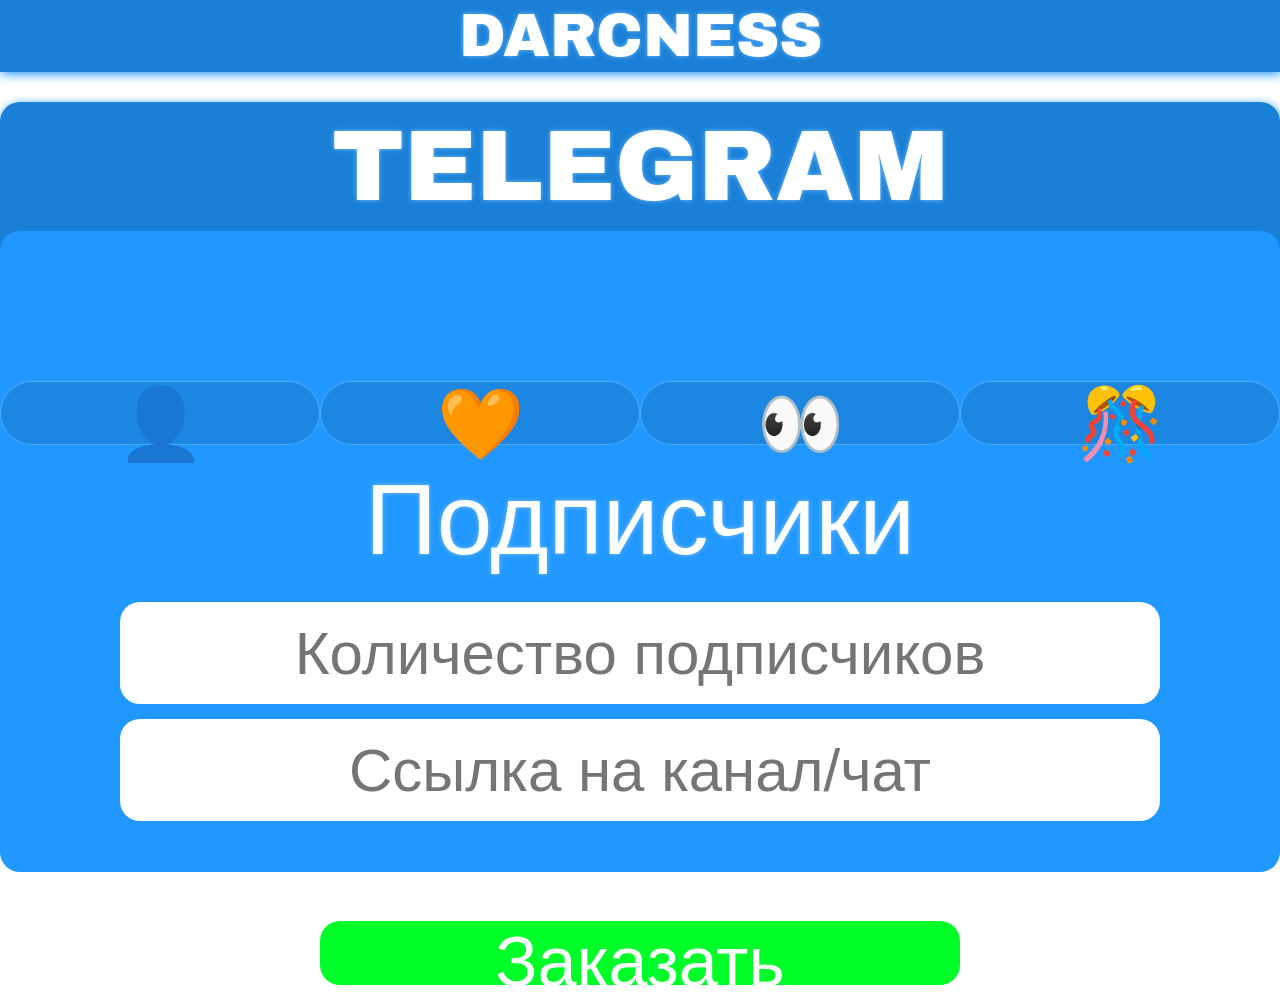
<file: index.html>
<!DOCTYPE html>
<html lang="en">
<head>
    <meta charset="UTF-8">
    <link rel="stylesheet" href="style.css">
    
    <link rel="preconnect" href="https://fonts.googleapis.com">
    <link rel="preconnect" href="https://fonts.gstatic.com" crossorigin>
    <link href="https://fonts.googleapis.com/css2?family=Archivo+Black&family=Rubik:ital,wght@0,300..900;1,300..900&display=swap" rel="stylesheet">
    
    <title>Darcness Shop</title>
</head>
<body>
    <div class="wrapper">
        <div class="up_box">
            <p>DARCNESS</p>
        </div>
        <div class="center_box">
            <p>TELEGRAM</p>
            <div class="osnova_box">
               <div class="knopki">
                    <button href='index.html'>👤</button>
                    <button href='like.html'>🧡</button>
                    <button href='prosmotri.html'>👀</button>
                    <button href='reakzii.html'>🎊</button>
                </div>
                <p class="osnova_box_text">Подписчики</p>
                <div class="inputs">
                    <input type="text" placeholder="Количество подписчиков">
                    <input type="text" placeholder="Ссылка на канал/чат">
                </div>
                <button class="buy">Заказать</button>
            </div>
        </div>
    </div>
</body>
</html>
</file>
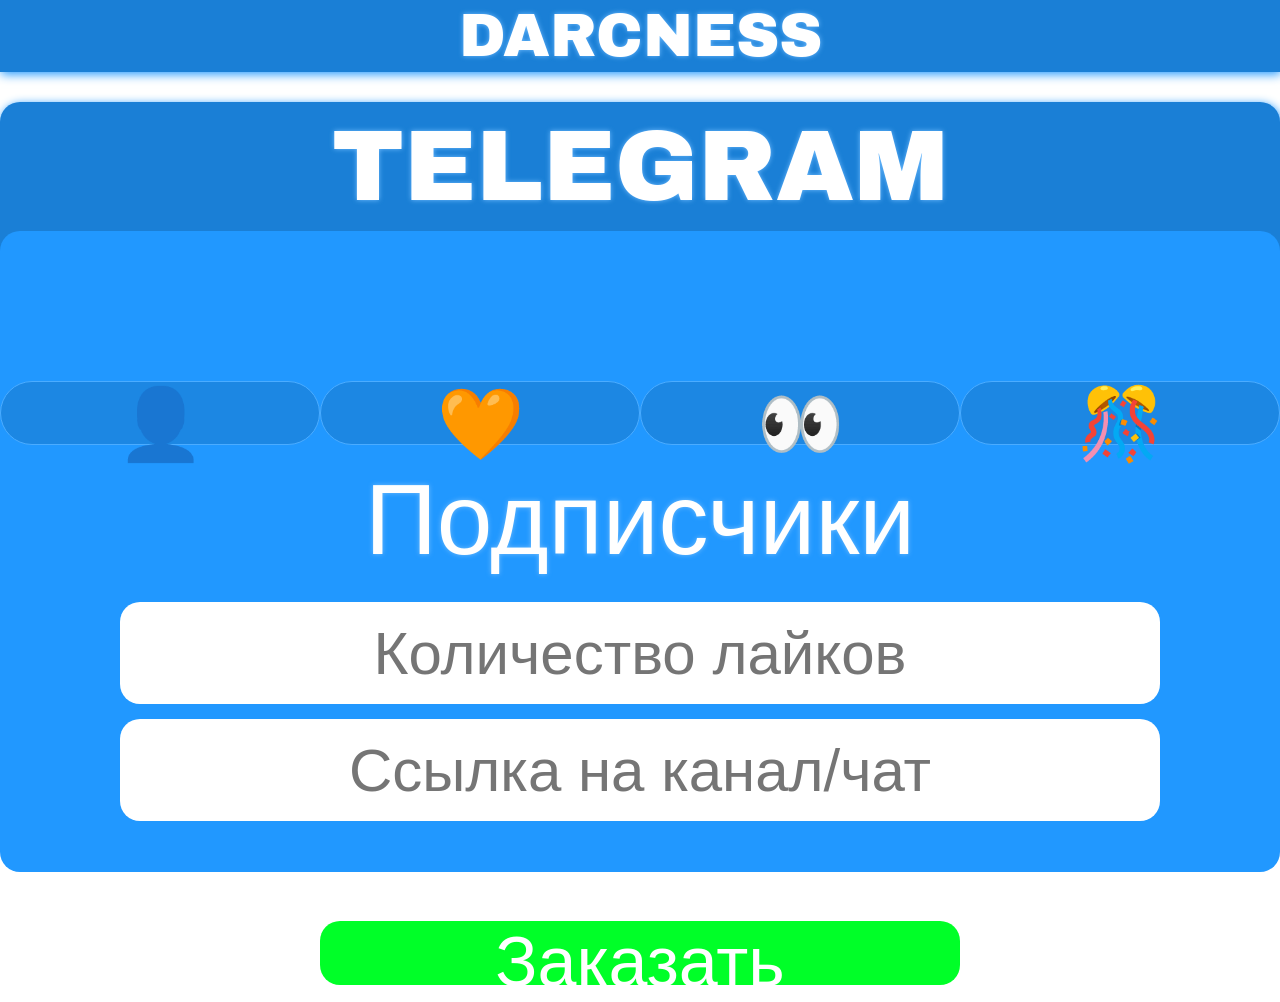
<file: like.html>
<!DOCTYPE html>
<html lang="en">
<head>
    <meta charset="UTF-8">
    <link rel="stylesheet" href="style.css">
    
    <link rel="preconnect" href="https://fonts.googleapis.com">
    <link rel="preconnect" href="https://fonts.gstatic.com" crossorigin>
    <link href="https://fonts.googleapis.com/css2?family=Archivo+Black&family=Rubik:ital,wght@0,300..900;1,300..900&display=swap" rel="stylesheet">
    
    <title>Darcness Shop</title>
</head>
<body>
    <div class="wrapper">
        <div class="up_box">
            <p>DARCNESS</p>
        </div>
        <div class="center_box">
            <p>TELEGRAM</p>
            <div class="osnova_box">
               <div class="knopki">
                    <button href='index.html'>👤</button>
                    <button href='like.html'>🧡</button>
                    <button href='prosmotri.html'>👀</button>
                    <button href='reakzii.html'>🎊</button>
                </div>
                <p class="osnova_box_text">Подписчики</p>
                <div class="inputs">
                    <input type="text" placeholder="Количество лайков">
                    <input type="text" placeholder="Ссылка на канал/чат">
                </div>
                <button class="buy">Заказать</button>
            </div>
        </div>
    </div>
</body>
</html>
</file>
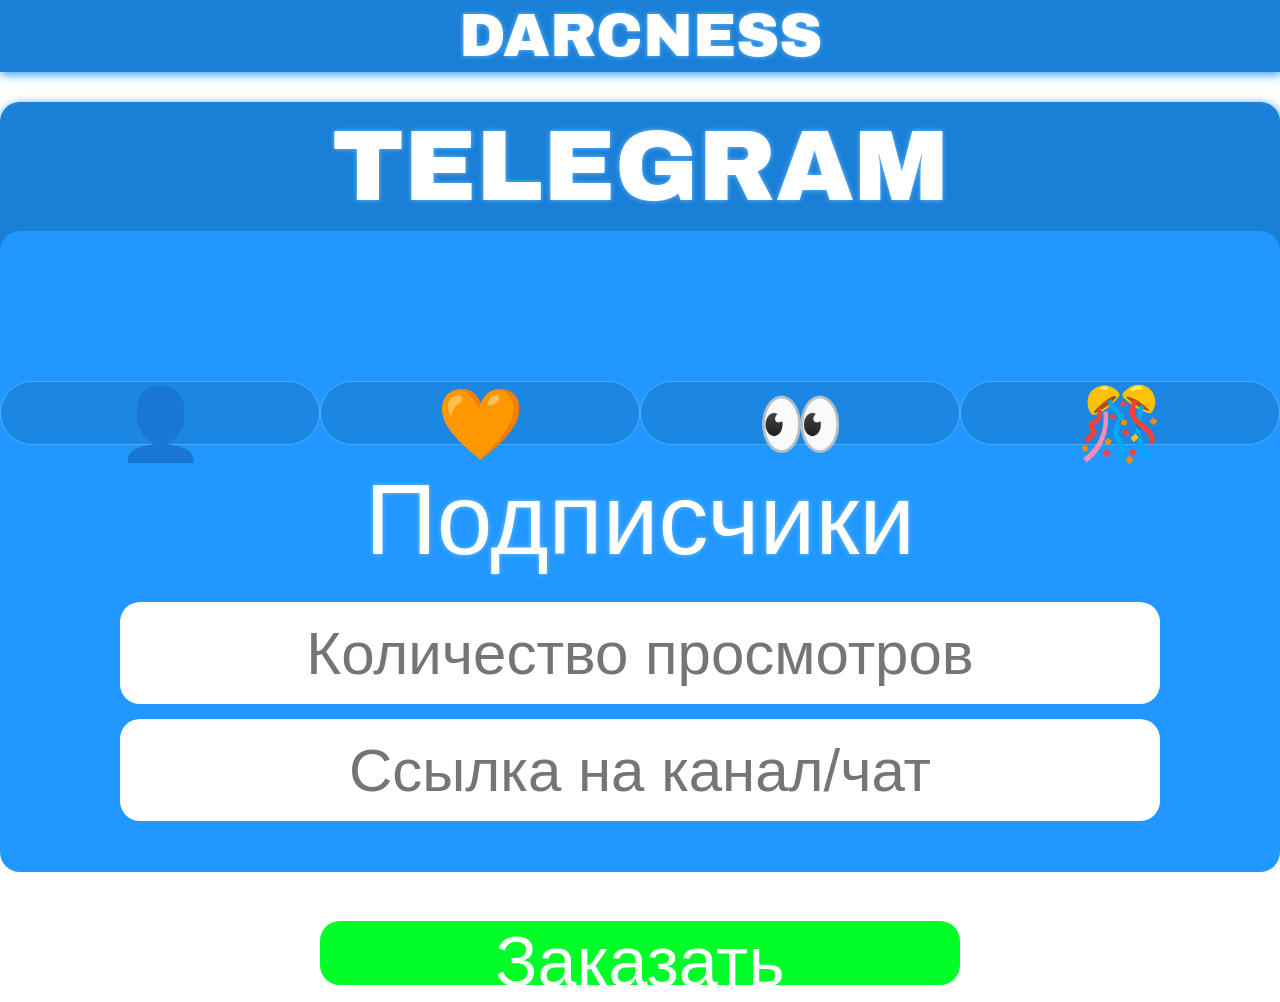
<file: prosmotri.html>
<!DOCTYPE html>
<html lang="en">
<head>
    <meta charset="UTF-8">
    <link rel="stylesheet" href="style.css">
    
    <link rel="preconnect" href="https://fonts.googleapis.com">
    <link rel="preconnect" href="https://fonts.gstatic.com" crossorigin>
    <link href="https://fonts.googleapis.com/css2?family=Archivo+Black&family=Rubik:ital,wght@0,300..900;1,300..900&display=swap" rel="stylesheet">
    
    <title>Darcness Shop</title>
</head>
<body>
    <div class="wrapper">
        <div class="up_box">
            <p>DARCNESS</p>
        </div>
        <div class="center_box">
            <p>TELEGRAM</p>
            <div class="osnova_box">
               <div class="knopki">
                    <button href='index.html'>👤</button>
                    <button href='like.html'>🧡</button>
                    <button href='prosmotri.html'>👀</button>
                    <button href='reakzii.html'>🎊</button>
                </div>
                <p class="osnova_box_text">Подписчики</p>
                <div class="inputs">
                    <input type="text" placeholder="Количество просмотров">
                    <input type="text" placeholder="Ссылка на канал/чат">
                </div>
                <button class="buy">Заказать</button>
            </div>
        </div>
    </div>
</body>
</html>
</file>
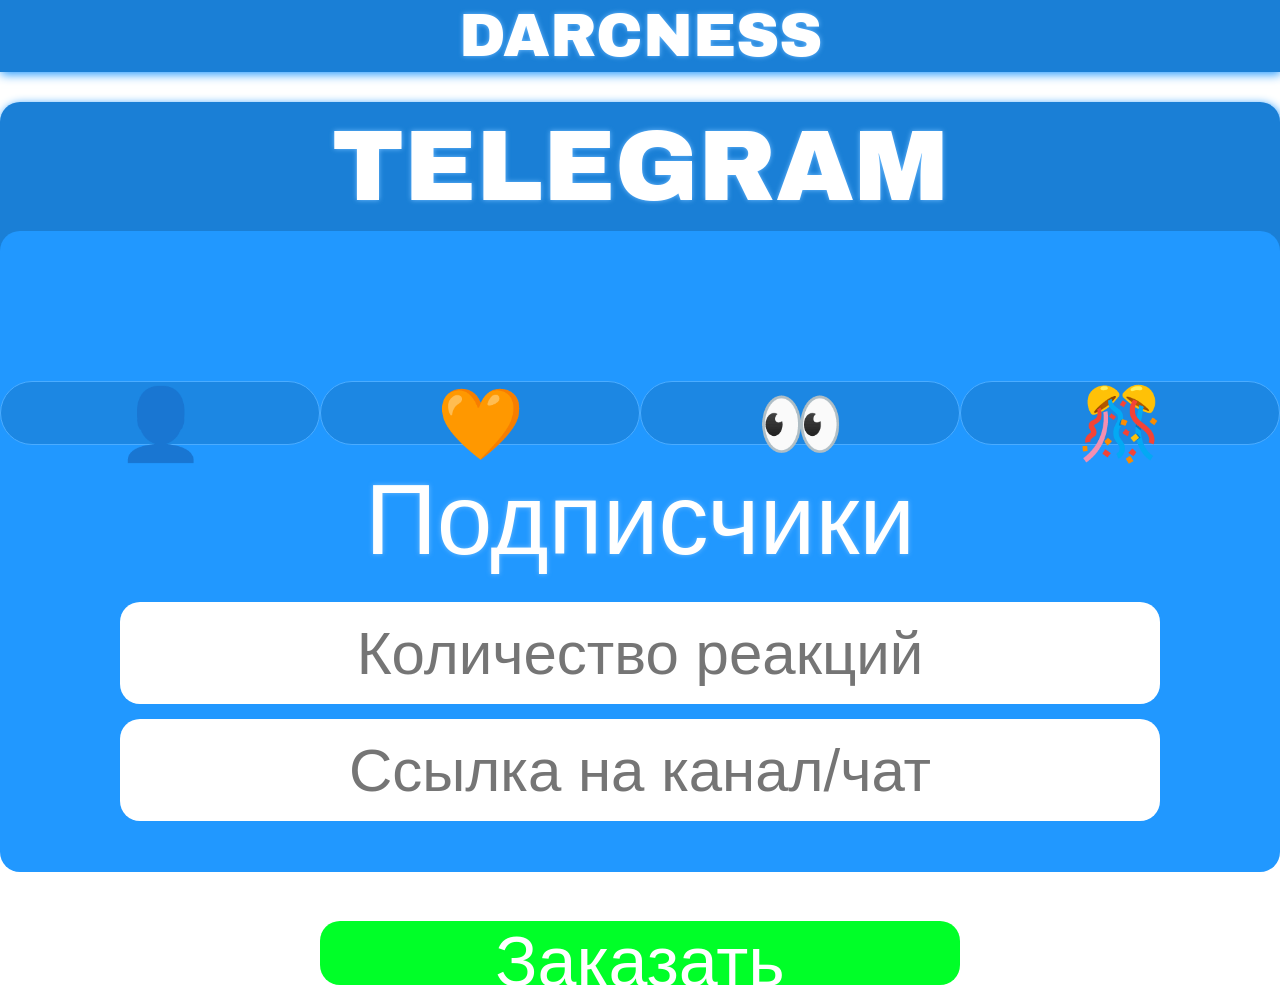
<file: reakzii.html>
<!DOCTYPE html>
<html lang="en">
<head>
    <meta charset="UTF-8">
    <link rel="stylesheet" href="style.css">
    
    <link rel="preconnect" href="https://fonts.googleapis.com">
    <link rel="preconnect" href="https://fonts.gstatic.com" crossorigin>
    <link href="https://fonts.googleapis.com/css2?family=Archivo+Black&family=Rubik:ital,wght@0,300..900;1,300..900&display=swap" rel="stylesheet">
    
    <title>Darcness Shop</title>
</head>
<body>
    <div class="wrapper">
        <div class="up_box">
            <p>DARCNESS</p>
        </div>
        <div class="center_box">
            <p>TELEGRAM</p>
            <div class="osnova_box">
               <div class="knopki">
                    <button href='index.html'>👤</button>
                    <button href='like.html'>🧡</button>
                    <button href='prosmotri.html'>👀</button>
                    <button href='reakzii.html'>🎊</button>
                </div>
                <p class="osnova_box_text">Подписчики</p>
                <div class="inputs">
                    <input type="text" placeholder="Количество реакций">
                    <input type="text" placeholder="Ссылка на канал/чат">
                </div>
                <button class="buy">Заказать</button>
            </div>
        </div>
    </div>
</body>
</html>
</file>
<file: style.css>
body{
    margin: 0;
    padding: 0;
}

.up_box{
    position: relative;
    display: flex;
    width: 100%;
    height: 8vh;
    background-color: rgb(26, 127, 214);
    box-shadow: 1px 2px 10px rgb(24, 148, 255);
    text-align: center;
    justify-content: center;
    align-items: center;
    color: white;
    font-family: "Archivo Black", sans-serif;
    font-weight: 400;
    font-style: normal;
    font-size: 60px;
}

.up_box p{
    position: relative;
    margin: 0;
    padding: 0;
    text-shadow: 0 0 5px rgb(113, 189, 255);
}

.center_box{
    position: relative;
    display: block;
    width: 100%;
    height: 80vh;
    background-color: rgb(26, 127, 214);
    box-shadow: 1px 2px 10px rgb(24, 148, 255);
    margin: auto auto auto auto;
    top: 30px;
    border-radius: 20px;
    text-align: center;
}

.center_box p{
    position: relative;
    margin: 0;
    padding: 10px;
    color: white;
    text-shadow: 0 0 5px rgb(113, 189, 255);
    font-family: "Archivo Black", sans-serif;
    font-weight: 400;
    font-style: normal;
    font-size: 100px;
}

.osnova_box{
    position: relative;
    width: 100%;
    height: 89%;
    border-radius: 20px;
    background-color: rgb(33, 152, 255);
}

.osnova_box_text{
    top: 150px;
}

.knopki{
    display: inline-flex;
    position: relative;
    width: 100%;
    height: 10%;
    top: 150px;
}

.knopki button{
    font-size: 70px;
    width: 100%;
    background-color: rgb(28, 135, 227);
    border: solid 1px rgb(75, 172, 255);
    border-radius: 100px;
}

.inputs{
    position: relative;
    width: 90%;
    margin: auto auto auto auto;
    top: 150px;
}

.inputs input{
    text-align: center;
    font-size: 60px;
    width: 90%;
    height: 100px;
    border-radius: 20px;
    border: none;
    margin-top: 15px;
}

.buy{
    position: relative;
    top: 250px;
    width: 50%;
    height: 10%;
    border-radius: 20px;
    background-color: rgb(0, 255, 40);
    border: none;
    color: white;
    font-size: 70px;
}
</file>
